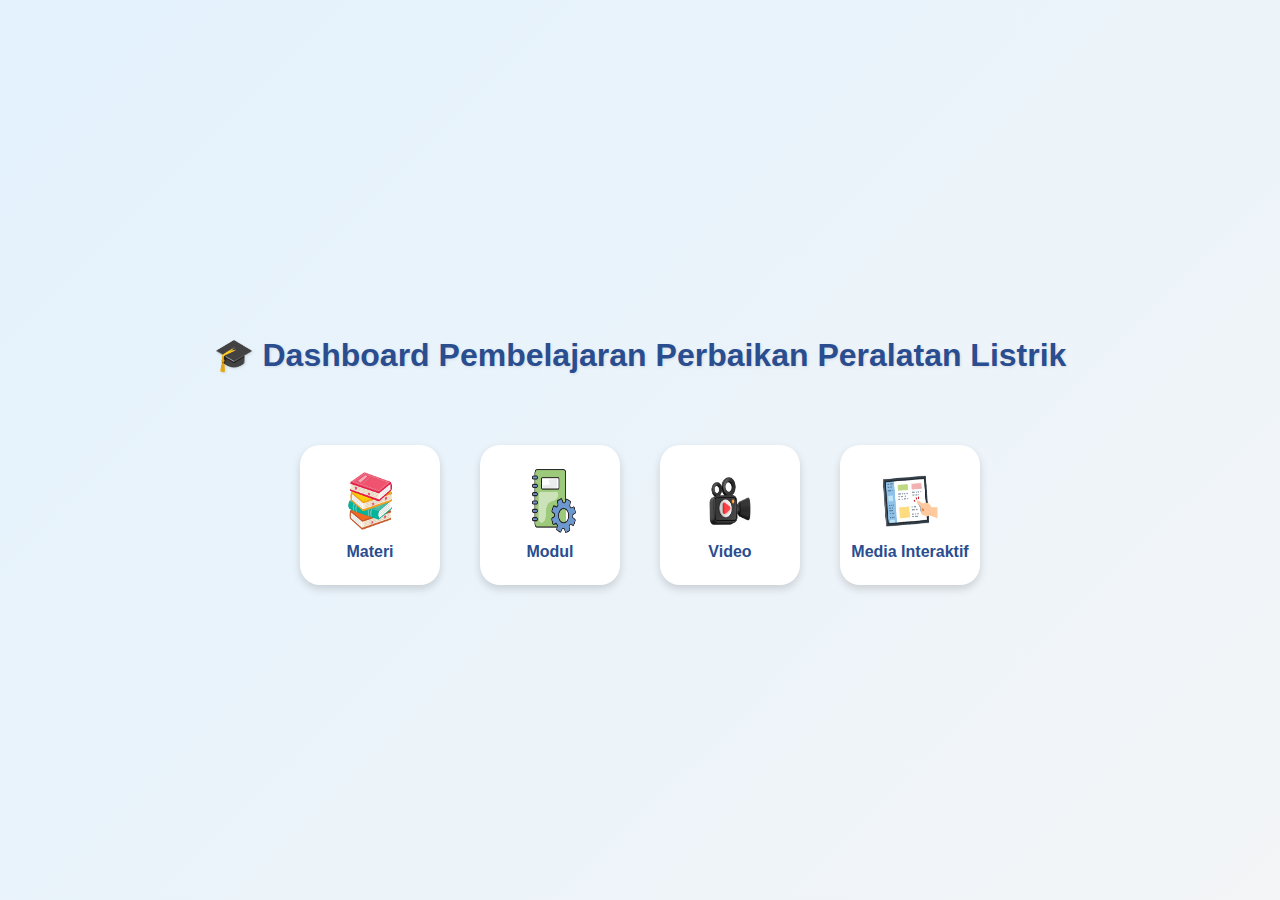
<file: index.html>
<!DOCTYPE html>
<html lang="id">
<head>
  <meta charset="UTF-8" />
  <meta name="viewport" content="width=device-width, initial-scale=1.0" />
  <title>Dashboard Pembelajaran</title>
  <style>
    body {
      font-family: "Poppins", sans-serif;
      margin: 0;
      padding: 0;
      height: 100vh;
      display: flex;
      align-items: center; /* Vertikal tengah */
      justify-content: center; /* Horizontal tengah */
      background: linear-gradient(135deg, #e3f2fd, #f3f5f7);
    }

    .dashboard {
      display: flex;
      flex-direction: column;
      align-items: center;
      justify-content: center;
      gap: 40px;
      width: 100%;
    }

    h1 {
      text-align: center;
      color: #2a4d8f;
      text-shadow: 1px 1px 3px rgba(0, 0, 0, 0.1);
    }

    .menu {
      display: flex;
      flex-wrap: wrap;
      justify-content: center;
      gap: 40px;
      margin-top: 10px;
    }

    .menu-item {
      width: 140px;
      height: 140px;
      background: white;
      border-radius: 20px;
      box-shadow: 0 4px 8px rgba(0, 0, 0, 0.15);
      display: flex;
      flex-direction: column;
      align-items: center;
      justify-content: center;
      text-align: center;
      text-decoration: none;
      color: #2a4d8f;
      font-weight: 600;
      transition: 0.3s ease;
    }

    .menu-item:hover {
      transform: scale(1.08);
      background: #4a90e2;
      color: white;
    }

    .menu-item img {
      width: 64px;
      height: 64px;
      margin-bottom: 10px;
    }

    @media (max-width: 600px) {
      .menu-item {
        width: 110px;
        height: 110px;
        font-size: 13px;
      }

      .menu-item img {
        width: 48px;
        height: 48px;
      }
    }
  </style>
</head>
<body>
  <div class="dashboard">
    <h1>🎓 Dashboard Pembelajaran Perbaikan Peralatan Listrik</h1>

    <div class="menu">
      <a href="materi.html" class="menu-item">
        <img src="assets/icon-materi.png" alt="Materi" />
        Materi
      </a>

      <a href="modul.html" class="menu-item">
        <img src="assets/icon-modul.png" alt="Modul" />
        Modul
      </a>

      <a href="video.html" class="menu-item">
        <img src="assets/icon-video.png" alt="Video" />
        Video
      </a>

      <a href="interaktif_mode.html" class="menu-item">
        <img src="assets/icon-interaktif.png" alt="Media Interaktif" />
        Media Interaktif
      </a>
    </div>
  </div>
</body>
</html>
</file>
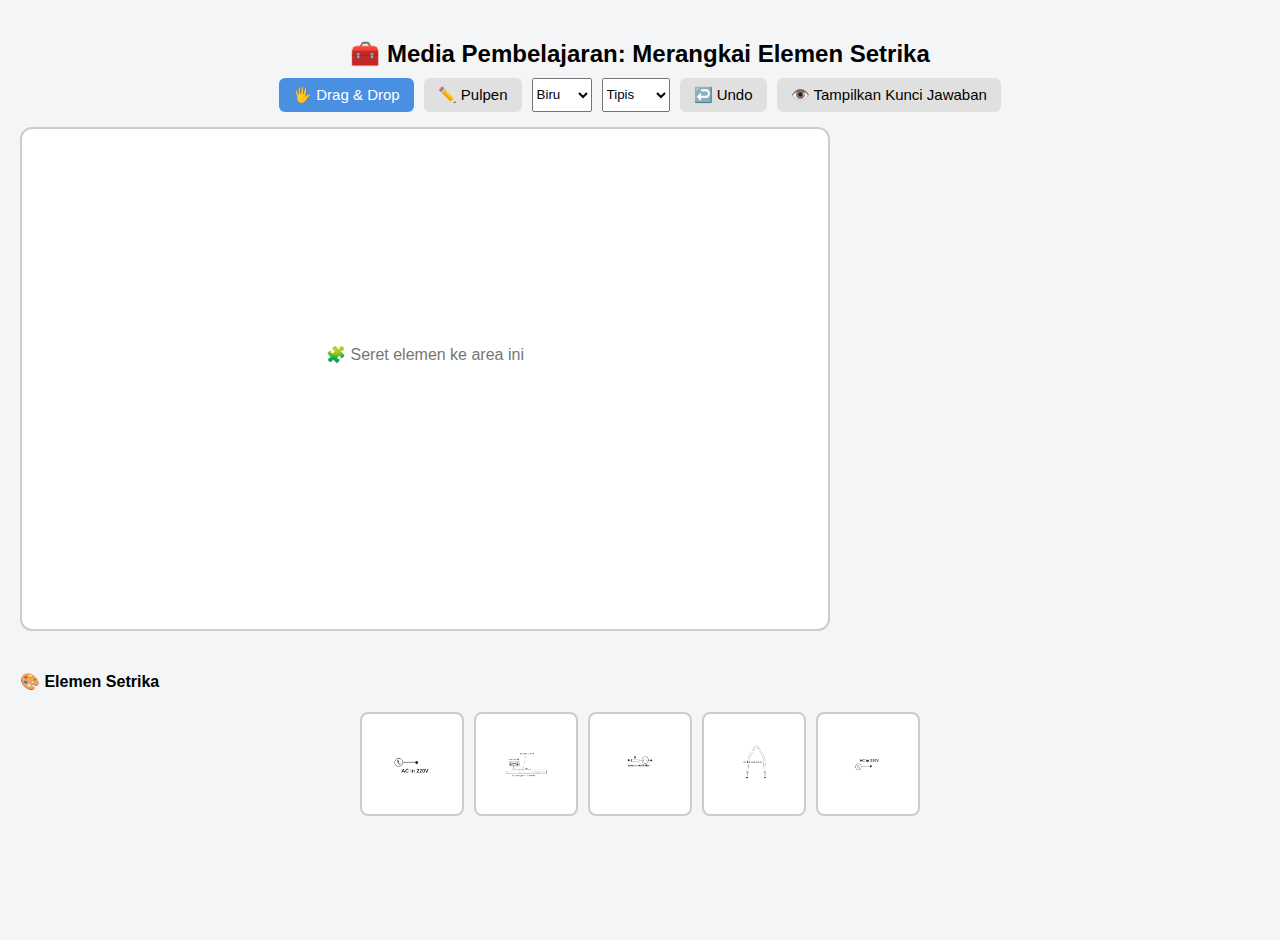
<file: interaktif.html>
<!DOCTYPE html>
<html lang="id">
<head>
<meta charset="UTF-8">
<meta name="viewport" content="width=device-width, initial-scale=1.0">
<title>Media Interaktif - Setrika</title>
<link rel="stylesheet" href="style.css">
</head>
<body>

<h2>🧰 Media Pembelajaran: Merangkai Elemen Setrika</h2>

<div id="controls">
  <button id="modeElemen" class="active">🖐️ Drag & Drop</button>
  <button id="modeDraw">✏️ Pulpen</button>
  <select id="colorPicker">
    <option value="#2a4d8f" selected>Biru</option>
    <option value="#ff0000">Merah</option>
    <option value="#000000">Hitam</option>
  </select>
  <select id="sizePicker">
    <option value="2" selected>Tipis</option>
    <option value="4">Sedang</option>
    <option value="6">Tebal</option>
  </select>
  <button id="undo">↩️ Undo</button>
  <button id="toggleKunci">👁️ Tampilkan Kunci Jawaban</button>
</div>

<div id="canvasWrapper">
  <div id="canvas">
    <canvas id="drawCanvas"></canvas>
    <div id="elements-layer"></div>
    <div id="petunjuk">🧩 Seret elemen ke area ini</div>
  </div>
  <div id="canvasKunci">
    <h3>🔍 Susunan Benar</h3>
    <img src="assets/kunciJawaban.png" alt="Kunci Jawaban">
  </div>
</div>

<div id="elemenContainer">
  <h4>🎨 Elemen Setrika</h4>
  <div id="elemenList">
    <div class="elemen" id="elemenA"><img src="assets/titikA.png" alt="A"></div>
    <div class="elemen" id="elemenB"><img src="assets/titikB.png" alt="B"></div>
    <div class="elemen" id="elemenC"><img src="assets/titikC.png" alt="C"></div>
    <div class="elemen" id="elemenD"><img src="assets/titikD.png" alt="D"></div>
    <div class="elemen" id="elemenE"><img src="assets/titikE.png" alt="E"></div>
  </div>
</div>

<script src="script.js"></script>
</body>
</html>
</file>
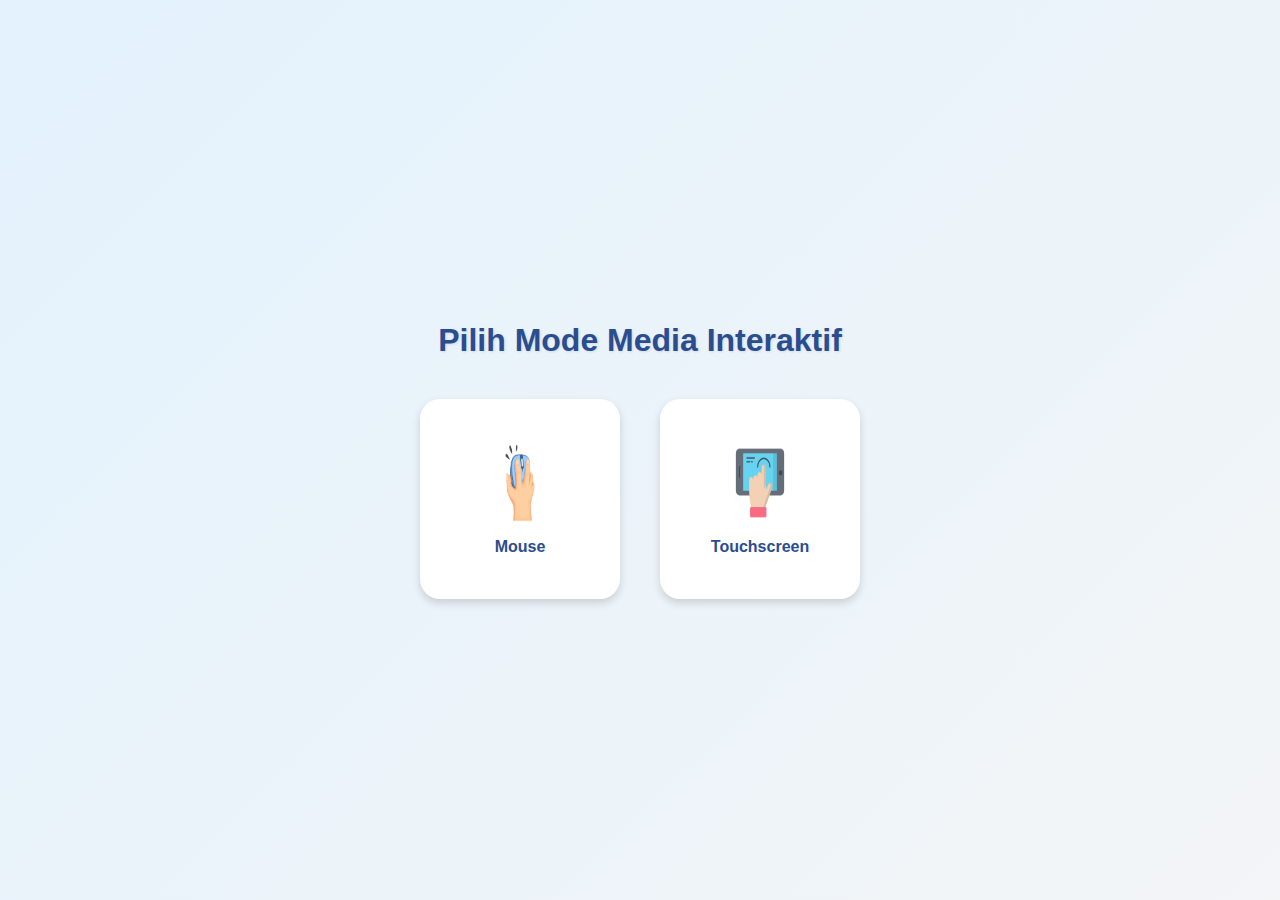
<file: interaktif_mode.html>
<!DOCTYPE html>
<html lang="id">
<head>
  <meta charset="UTF-8" />
  <meta name="viewport" content="width=device-width, initial-scale=1.0" />
  <title>Pilih Mode Interaktif</title>
  <style>
    body {
      font-family: "Poppins", sans-serif;
      background: linear-gradient(135deg, #e3f2fd, #f3f5f7);
      height: 100vh;
      margin: 0;
      display: flex;
      align-items: center;
      justify-content: center;
      flex-direction: column;
    }

    h1 {
      color: #2a4d8f;
      text-align: center;
      margin-bottom: 40px;
      text-shadow: 1px 1px 3px rgba(0, 0, 0, 0.1);
    }

    .mode-container {
      display: flex;
      gap: 40px;
      flex-wrap: wrap;
      justify-content: center;
    }

    .mode {
      background: white;
      border-radius: 20px;
      box-shadow: 0 4px 8px rgba(0, 0, 0, 0.15);
      width: 200px;
      height: 200px;
      display: flex;
      flex-direction: column;
      align-items: center;
      justify-content: center;
      text-decoration: none;
      color: #2a4d8f;
      font-weight: 600;
      transition: 0.3s;
    }

    .mode:hover {
      background: #4a90e2;
      color: white;
      transform: scale(1.05);
    }

    .mode img {
      width: 80px;
      height: 80px;
      margin-bottom: 15px;
    }

    @media (max-width: 600px) {
      .mode {
        width: 160px;
        height: 160px;
      }
      .mode img {
        width: 64px;
        height: 64px;
      }
    }
  </style>
</head>
<body>
  <h1>Pilih Mode Media Interaktif</h1>

  <div class="mode-container">
    <a href="interaktif_mouse.html" class="mode">
      <img src="assets/icon-mouse.png" alt="Mouse" />
      Mouse
    </a>

    <a href="interaktif_touch.html" class="mode">
      <img src="assets/icon-touch.png" alt="Touchscreen" />
      Touchscreen
    </a>
  </div>
</body>
</html>
</file>
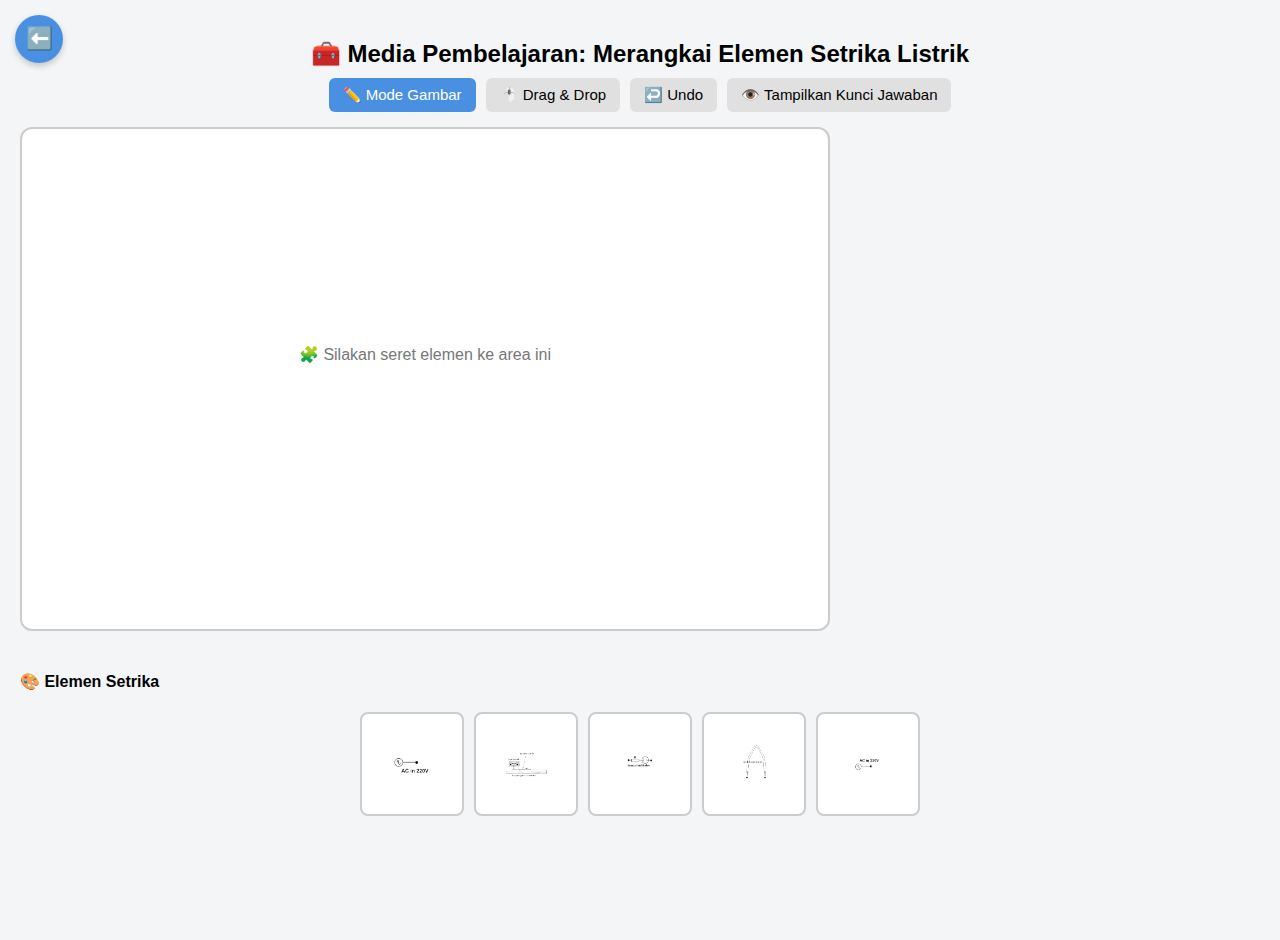
<file: interaktif_mouse.html>
<!DOCTYPE html>
<html lang="id">
<head>
  <meta charset="UTF-8" />
  <meta name="viewport" content="width=device-width, initial-scale=1.0" />
  <title>Media Interaktif - Perbaikan Setrika</title>
  <link rel="stylesheet" href="style.css" />
  <style>
    /* Tombol kembali ke menu utama */
    #btnBack {
      position: absolute;
      top: 15px;
      left: 15px;
      background: #4a90e2;
      color: white;
      border: none;
      border-radius: 50%;
      width: 48px;
      height: 48px;
      font-size: 22px;
      display: flex;
      align-items: center;
      justify-content: center;
      cursor: pointer;
      box-shadow: 0 3px 6px rgba(0, 0, 0, 0.2);
      z-index: 999;
      transition: 0.3s;
    }

    #btnBack:hover {
      background: #3578d3;
      transform: scale(1.05);
    }

    #btnBack i {
      pointer-events: none;
    }
  </style>
</head>
<body>
  <!-- Tombol kembali -->
  <button id="btnBack" title="Kembali ke Menu Utama" onclick="window.location.href='interaktif_mode.html'">
    ⬅️
  </button>

  <h2>🧰 Media Pembelajaran: Merangkai Elemen Setrika Listrik</h2>

  <div id="controls">
    <button id="modeDraw">✏️ Mode Gambar</button>
    <button id="modeClick">🖱️ Drag & Drop</button>
    <button id="undo">↩️ Undo</button>
    <button id="toggleKunci">👁️ Tampilkan Kunci Jawaban</button>
  </div>

  <div id="canvasWrapper">
    <div id="canvas">
      <canvas id="drawCanvas"></canvas>
      <div id="elements-layer"></div>
      <div id="petunjuk">🧩 Silakan seret elemen ke area ini</div>
    </div>

    <div id="canvasKunci">
      <h3>🔍 Susunan Benar</h3>
      <img src="assets/kunciJawaban.png" alt="Kunci Jawaban" id="imgKunci" />
    </div>
  </div>

  <div id="elemenContainer">
    <h4>🎨 Elemen Setrika</h4>
    <div id="elemenList">
      <div class="elemen" id="elemenA" draggable="true"><img src="assets/titikA.png" alt="A" /></div>
      <div class="elemen" id="elemenB" draggable="true"><img src="assets/titikB.png" alt="B" /></div>
      <div class="elemen" id="elemenC" draggable="true"><img src="assets/titikC.png" alt="C" /></div>
      <div class="elemen" id="elemenD" draggable="true"><img src="assets/titikD.png" alt="D" /></div>
      <div class="elemen" id="elemenE" draggable="true"><img src="assets/titikE.png" alt="E" /></div>
    </div>
  </div>

  <script src="script_mouse.js"></script>
</body>
</html>
</file>
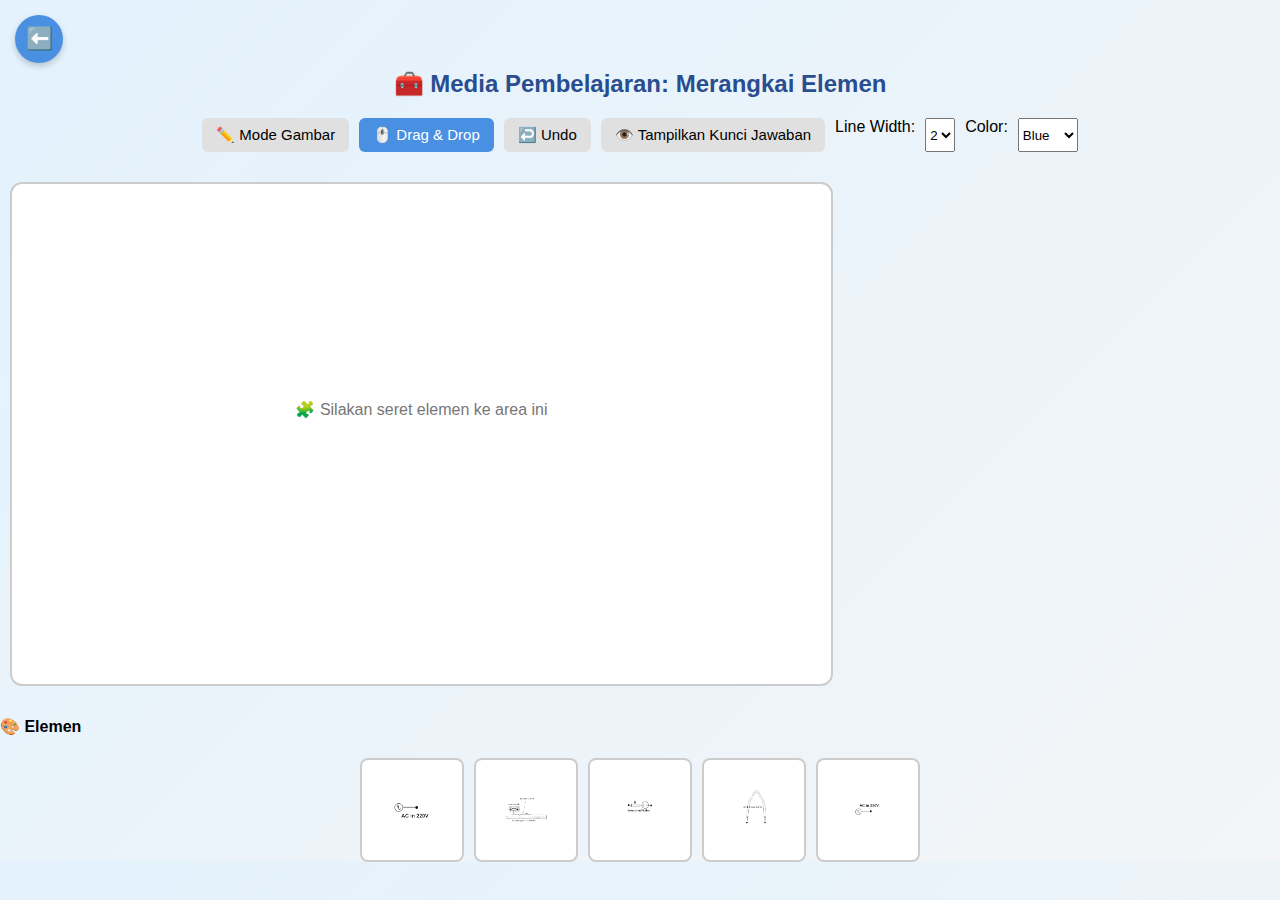
<file: interaktif_touch.html>
<!DOCTYPE html>
<html lang="id">
<head>
<meta charset="UTF-8">
<meta name="viewport" content="width=device-width, initial-scale=1.0">
<title>Media Interaktif - Touchscreen</title>
<style>
body {
    font-family: "Poppins", sans-serif;
    background: linear-gradient(135deg, #e3f2fd, #f3f5f7);
    margin: 0;
    padding: 0;
}
#btnBack {
    position: absolute;
    top: 15px;
    left: 15px;
    background: #4a90e2;
    color: white;
    border: none;
    border-radius: 50%;
    width: 48px;
    height: 48px;
    font-size: 22px;
    display: flex;
    align-items: center;
    justify-content: center;
    cursor: pointer;
    box-shadow: 0 3px 6px rgba(0,0,0,0.2);
    z-index: 999;
    transition: 0.3s;
}
#btnBack:hover { background: #3578d3; transform: scale(1.05); }
h2 { text-align: center; color:#2a4d8f; margin-top: 70px; }
#controls { display:flex; justify-content:center; gap:10px; margin:20px; flex-wrap: wrap; }
#controls button { padding:8px 14px; border:none; border-radius:6px; background:#e0e0e0; cursor:pointer; font-size:15px; transition:0.2s; }
#controls button.active { background:#4a90e2; color:white; }
#canvasWrapper {
    display:flex;
    justify-content:space-between;
    align-items:flex-start;
    gap:20px;
    flex-wrap: wrap;
    overflow:auto;
    max-height:80vh;
    padding: 10px;
}
#canvas {
    position: relative;
    width: 65%;
    height: 500px;
    border:2px solid #ccc;
    border-radius:12px;
    background:white;
}
#drawCanvas {
    position:absolute;
    top:0; left:0;
    width:100%; height:100%;
    background:transparent;
    z-index:4;
}
#elements-layer {
    position:absolute;
    top:0; left:0;
    width:100%; height:100%;
    z-index:5;
    touch-action: none; /* cegah scroll saat drag */
}
#petunjuk { position:absolute; top:45%; left:50%; transform:translate(-50%, -50%); color:#777; font-size:16px; text-align:center; }
#canvasKunci { width:30%; border:2px dashed #aaa; border-radius:12px; padding:10px; background:#fafafa; text-align:center; display:none; }
#canvasKunci img { width:100%; max-height:480px; object-fit:contain; border-radius:8px; }
#elemenContainer { margin-top:20px; }
#elemenList { display:flex; justify-content:center; gap:10px; flex-wrap:wrap; }
.elemen {
    width:100px; height:100px;
    border:2px solid #ccc; border-radius:8px;
    background:white; display:flex;
    align-items:center; justify-content:center;
    cursor:grab;
    touch-action: none; /* cegah scroll saat drag */
}
.elemen img { width:80%; height:80%; object-fit:contain; }
.resizable {
    position:absolute; border:1px dashed #aaa; border-radius:6px; background:transparent; cursor:move;
}
.resizable img { width:100%; height:100%; object-fit:contain; pointer-events:none; }
.resize-handle {
    position:absolute; bottom:0; right:0; width:14px; height:14px; background:#4a90e2; border-radius:50%; cursor:se-resize;
}
</style>
</head>
<body>

<button id="btnBack" title="Kembali ke Menu Utama" onclick="window.location.href='index.html'">⬅️</button>

<h2>🧰 Media Pembelajaran: Merangkai Elemen</h2>

<div id="controls">
    <button id="modeDraw">✏️ Mode Gambar</button>
    <button id="modeElemen" class="active">🖱️ Drag & Drop</button>
    <button id="undo">↩️ Undo</button>
    <button id="toggleKunci">👁️ Tampilkan Kunci Jawaban</button>
    Line Width: 
    <select id="selWidth"><option value="2" selected>2</option><option value="4">4</option><option value="6">6</option></select>
    Color:
    <select id="selColor"><option value="#2a4d8f" selected>Blue</option><option value="red">Red</option><option value="green">Green</option></select>
</div>

<div id="canvasWrapper">
    <div id="canvas">
        <canvas id="drawCanvas"></canvas>
        <div id="elements-layer"></div>
        <div id="petunjuk">🧩 Silakan seret elemen ke area ini</div>
    </div>
    <div id="canvasKunci">
        <h3>🔍 Susunan Benar</h3>
        <img src="assets/kunciJawaban.png" alt="Kunci Jawaban" />
    </div>
</div>

<div id="elemenContainer">
    <h4>🎨 Elemen</h4>
    <div id="elemenList">
        <div class="elemen" id="elemenA" draggable="true"><img src="assets/titikA.png"></div>
        <div class="elemen" id="elemenB" draggable="true"><img src="assets/titikB.png"></div>
        <div class="elemen" id="elemenC" draggable="true"><img src="assets/titikC.png"></div>
        <div class="elemen" id="elemenD" draggable="true"><img src="assets/titikD.png"></div>
        <div class="elemen" id="elemenE" draggable="true"><img src="assets/titikE.png"></div>
    </div>
</div>

<script>
// setup canvas
const canvasArea = document.getElementById("canvas");
const drawCanvas = document.getElementById("drawCanvas");
const ctx = drawCanvas.getContext("2d");
const elementsLayer = document.getElementById("elements-layer");
const petunjuk = document.getElementById("petunjuk");
const divKunci = document.getElementById("canvasKunci");

drawCanvas.width = canvasArea.offsetWidth;
drawCanvas.height = canvasArea.offsetHeight;

let mode = "elemen";
let drawing = false, startX, startY;
let currentColor = "#2a4d8f", currentSize = 2;
let lines = [];

// Toolbar
const btnElemen = document.getElementById("modeElemen");
const btnDraw = document.getElementById("modeDraw");
const btnUndo = document.getElementById("undo");
const btnKunci = document.getElementById("toggleKunci");
const colorPicker = document.getElementById("selColor");
const sizePicker = document.getElementById("selWidth");

btnElemen.onclick = () => setMode("elemen");
btnDraw.onclick = () => setMode("draw");
btnUndo.onclick = () => { lines.pop(); redrawAll(); };
btnKunci.onclick = () => {
    divKunci.style.display = divKunci.style.display === "none" || divKunci.style.display === "" ? "block" : "none";
    btnKunci.textContent = divKunci.style.display === "block" ? "🙈 Sembunyikan Kunci Jawaban" : "👁️ Tampilkan Kunci Jawaban";
};
colorPicker.onchange = e => currentColor = e.target.value;
sizePicker.onchange = e => currentSize = parseInt(e.target.value);

// Mode handler
function setMode(m) {
    mode = m;
    btnElemen.classList.toggle("active", m === "elemen");
    btnDraw.classList.toggle("active", m === "draw");
    drawCanvas.style.pointerEvents = (m === "draw") ? "auto" : "none";
}

// DRAW MODE
function getTouchPos(e) {
    const rect = drawCanvas.getBoundingClientRect();
    const t = e.touches[0];
    return { x: t.clientX - rect.left, y: t.clientY - rect.top };
}

drawCanvas.addEventListener("touchstart", e => {
    if (mode !== "draw") return;
    e.preventDefault();
    const pos = getTouchPos(e);
    drawing = true;
    startX = pos.x; startY = pos.y;
});
drawCanvas.addEventListener("touchmove", e => {
    if (!drawing || mode !== "draw") return;
    e.preventDefault();
    const pos = getTouchPos(e);
    ctx.beginPath();
    ctx.moveTo(startX, startY);
    ctx.lineTo(pos.x, pos.y);
    ctx.strokeStyle = currentColor;
    ctx.lineWidth = currentSize;
    ctx.lineCap = "round";
    ctx.stroke();
    startX = pos.x; startY = pos.y;
});
drawCanvas.addEventListener("touchend", e => {
    if (mode === "draw") {
        drawing = false;
        lines.push(ctx.getImageData(0, 0, drawCanvas.width, drawCanvas.height));
    }
});
function redrawAll() {
    ctx.clearRect(0,0,drawCanvas.width,drawCanvas.height);
    for (let snap of lines) ctx.putImageData(snap,0,0);
}

// DRAG & RESIZE
document.querySelectorAll(".elemen").forEach(el => {
    el.addEventListener("touchend", e => {
        e.preventDefault();
        const rect = elementsLayer.getBoundingClientRect();
        const x = e.changedTouches[0].clientX - rect.left - 50;
        const y = e.changedTouches[0].clientY - rect.top - 50;
        petunjuk.style.display = "none";
        createDrop(el, x, y);
    });
});

function createDrop(el, x, y){
    const clone = document.createElement("div");
    clone.className = "resizable";
    clone.style.left = x + "px";
    clone.style.top = y + "px";
    clone.style.width = "100px";
    clone.style.height = "100px";
    const img = document.createElement("img");
    img.src = el.querySelector("img").src;
    clone.appendChild(img);
    const handle = document.createElement("div");
    handle.className = "resize-handle";
    clone.appendChild(handle);
    elementsLayer.appendChild(clone);
    makeDraggable(clone);
    makeResizable(clone, handle);
}

function makeDraggable(el){
    let dragging=false, ox, oy;
    el.addEventListener("touchstart", e=>{
        if(e.target.classList.contains("resize-handle")) return;
        const t = e.touches[0];
        dragging=true;
        ox=t.clientX-el.offsetLeft;
        oy=t.clientY-el.offsetTop;
    });
    document.addEventListener("touchmove", e=>{
        if(!dragging) return;
        const t=e.touches[0];
        el.style.left=t.clientX-ox+"px";
        el.style.top=t.clientY-oy+"px";
    }, {passive:false});
    document.addEventListener("touchend", ()=>dragging=false);
}

function makeResizable(el, handle){
    let resizing=false, sx, sy, sw, sh;
    handle.addEventListener("touchstart", e=>{
        e.preventDefault();
        const t=e.touches[0];
        resizing=true;
        sx=t.clientX; sy=t.clientY;
        sw=el.offsetWidth; sh=el.offsetHeight;
    });
    document.addEventListener("touchmove", e=>{
        if(!resizing) return;
        const t=e.touches[0];
        el.style.width=Math.max(60, sw+t.clientX-sx)+"px";
        el.style.height=Math.max(60, sh+t.clientY-sy)+"px";
    }, {passive:false});
    document.addEventListener("touchend", ()=>resizing=false);
}

setMode("elemen");
</script>
</body>
</html>
</file>
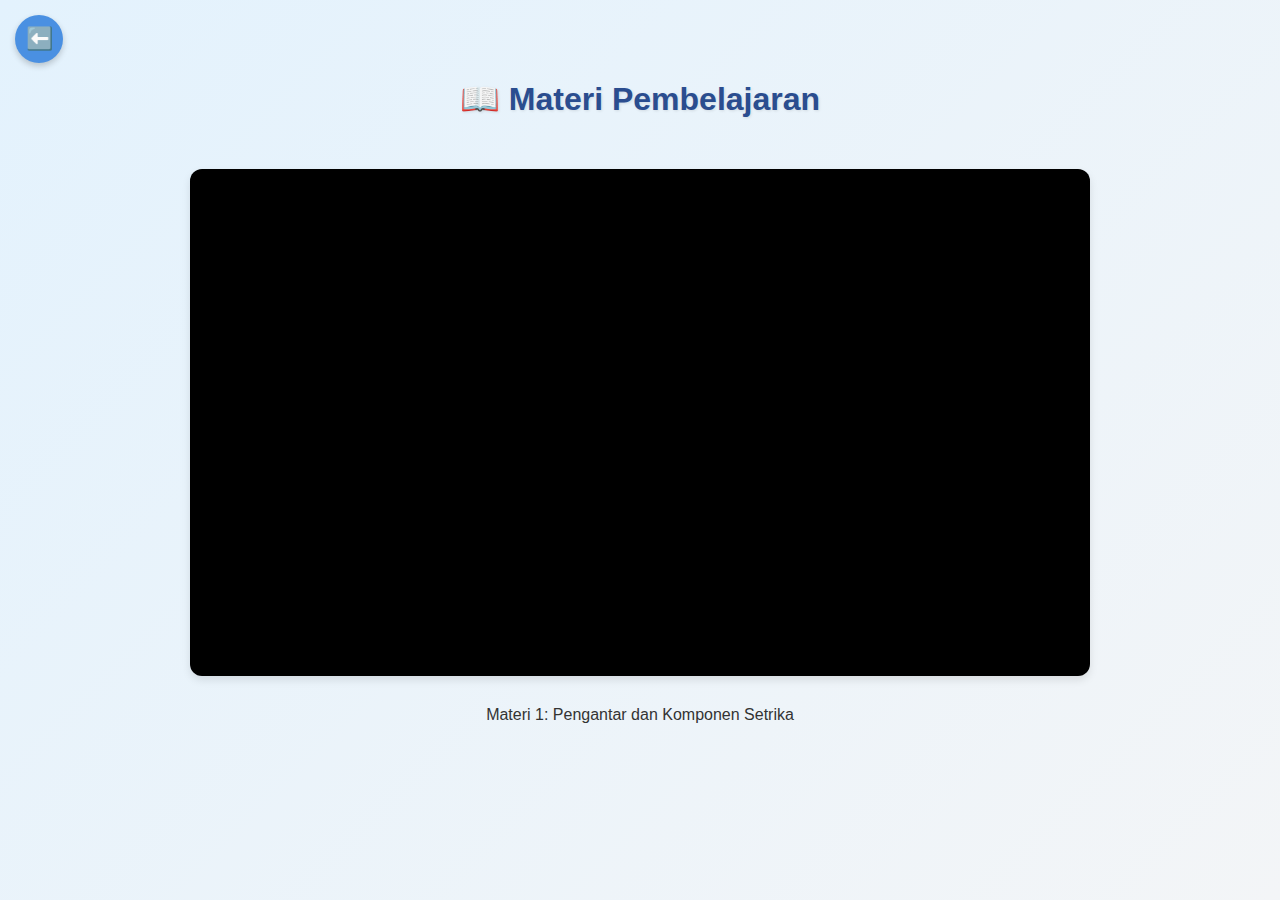
<file: materi.html>
<!DOCTYPE html>
<html lang="id">
<head>
  <meta charset="UTF-8" />
  <meta name="viewport" content="width=device-width, initial-scale=1.0" />
  <title>Materi Pembelajaran</title>
  <style>
    body {
      font-family: "Poppins", sans-serif;
      background: linear-gradient(135deg, #e3f2fd, #f3f5f7);
      margin: 0;
      padding: 0;
      display: flex;
      flex-direction: column;
      align-items: center;
      justify-content: flex-start;
      min-height: 100vh;
    }

    /* Tombol kembali */
    #btnBack {
      position: fixed;
      top: 15px;
      left: 15px;
      background: #4a90e2;
      color: white;
      border: none;
      border-radius: 50%;
      width: 48px;
      height: 48px;
      font-size: 22px;
      display: flex;
      align-items: center;
      justify-content: center;
      cursor: pointer;
      box-shadow: 0 3px 6px rgba(0, 0, 0, 0.2);
      z-index: 999;
      transition: 0.3s;
    }

    #btnBack:hover {
      background: #3578d3;
      transform: scale(1.05);
    }

    h1 {
      margin-top: 80px;
      color: #2a4d8f;
      text-shadow: 1px 1px 3px rgba(0, 0, 0, 0.1);
      text-align: center;
    }

    .slide-container {
      width: 90%;
      max-width: 900px;
      margin: 30px 0;
      display: flex;
      flex-direction: column;
      align-items: center;
      gap: 40px;
    }

    .slide-box {
      width: 100%;
      aspect-ratio: 16 / 9;
      border-radius: 12px;
      overflow: hidden;
      box-shadow: 0 4px 8px rgba(0, 0, 0, 0.1);
      background: #000;
    }

    iframe {
      width: 100%;
      height: 100%;
      border: none;
    }

    p {
      text-align: center;
      font-size: 16px;
      color: #333;
      margin-top: -10px;
    }

    @media (max-width: 600px) {
      h1 {
        font-size: 20px;
      }
    }
  </style>
</head>
<body>
  <!-- Tombol kembali ke dashboard -->
  <button id="btnBack" title="Kembali ke Menu Utama" onclick="window.location.href='index.html'">
    ⬅️
  </button>

  <h1>📖 Materi Pembelajaran</h1>

  <div class="slide-container">
    <!-- Contoh slide Google -->
    <div class="slide-box">
      <iframe src="https://docs.google.com/presentation/d/e/2PACX-1vRxIDKpDMOaBpXxJd0hWGGtBf8VjQSuI_k4EXAMPLE/embed?start=false&loop=false&delayms=3000"
              allowfullscreen
              title="Slide Materi 1">
      </iframe>
    </div>
    <p>Materi 1: Pengantar dan Komponen Setrika</p>

    <!-- Contoh slide tambahan -->
    <!--
    <div class="slide-box">
      <iframe src="https://docs.google.com/presentation/d/e/2PACX-EXAMPLE2/embed?start=false&loop=false&delayms=3000"
              allowfullscreen
              title="Slide Materi 2">
      </iframe>
    </div>
    <p>Materi 2: Prinsip Kerja dan Cara Perawatan</p>
    -->
  </div>
</body>
</html>
</file>
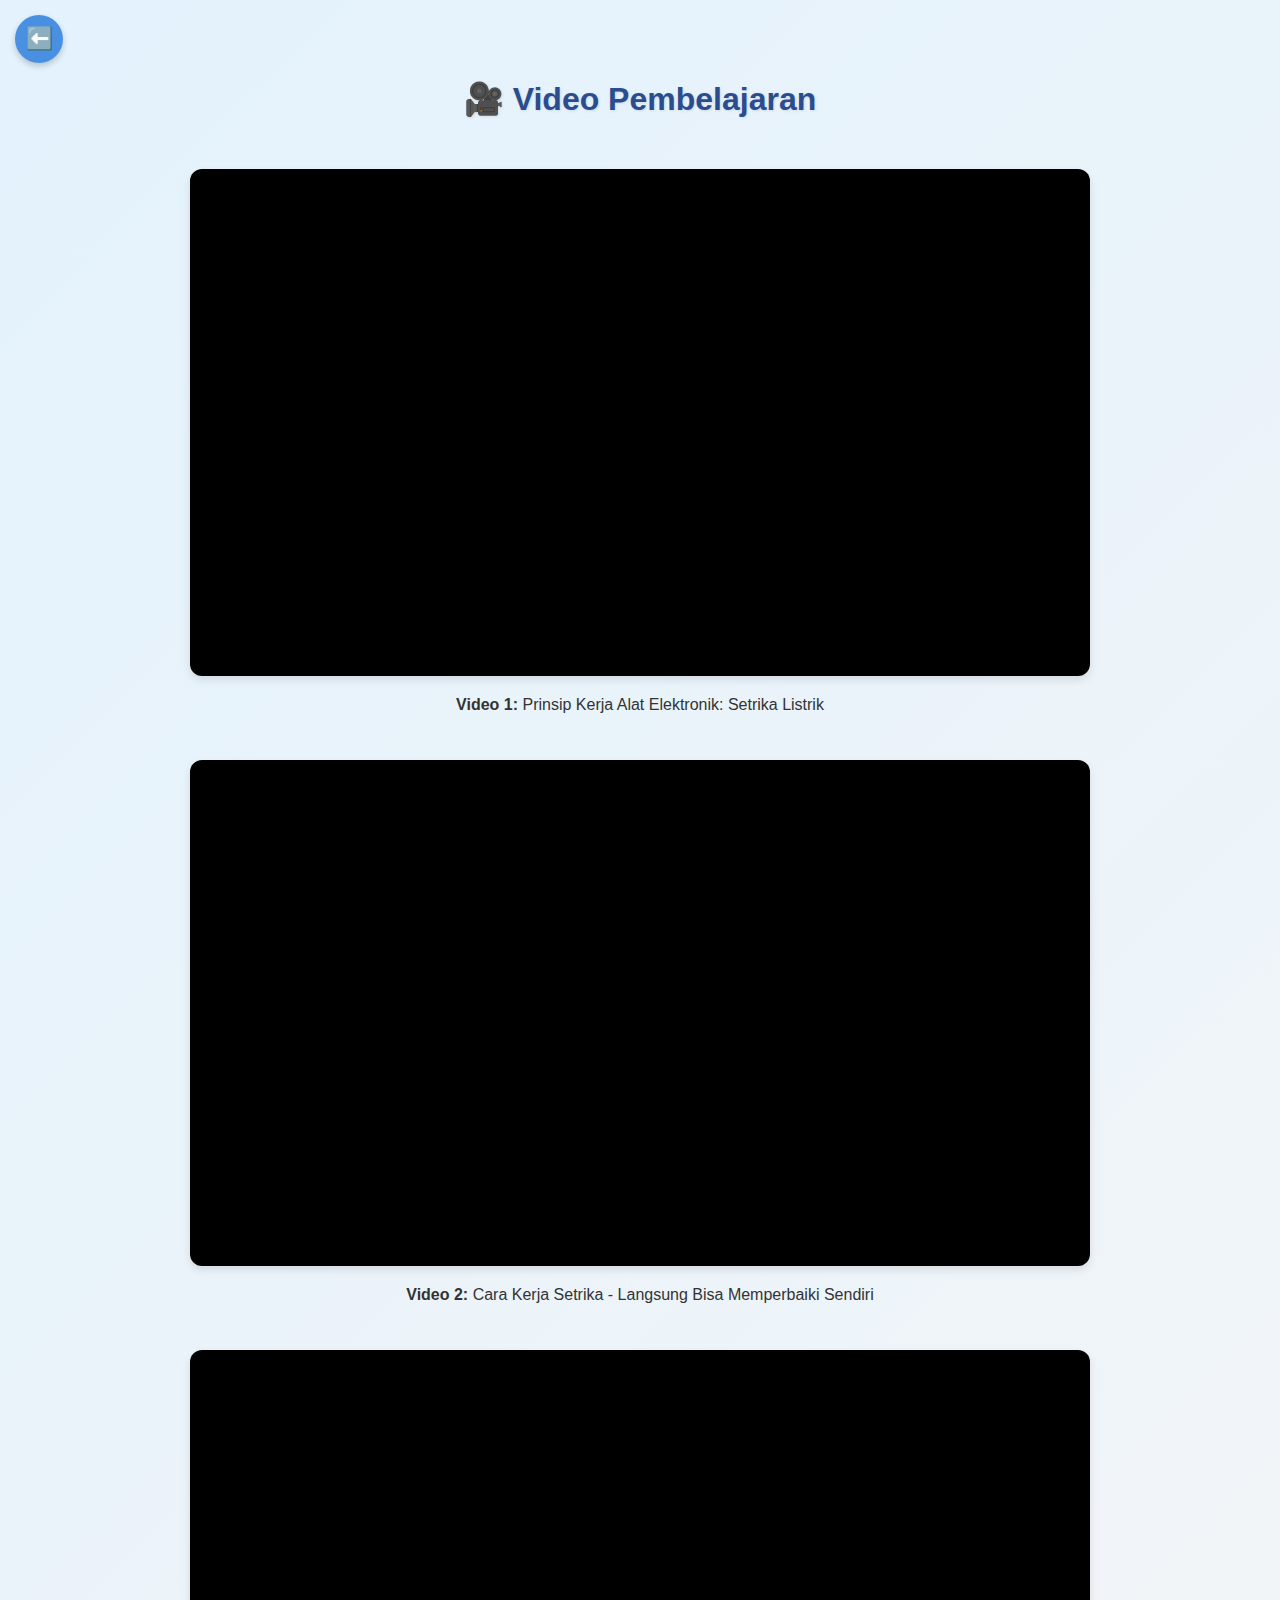
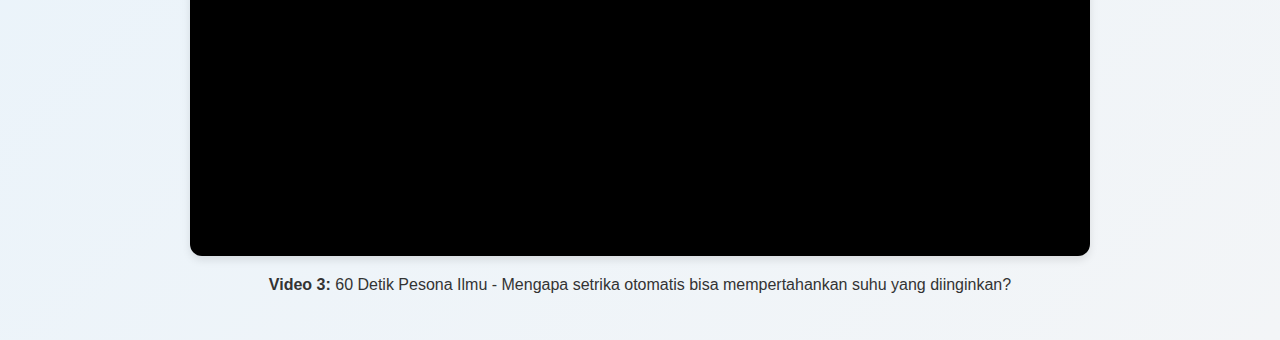
<file: video.html>
<!DOCTYPE html>
<html lang="id">
<head>
  <meta charset="UTF-8" />
  <meta name="viewport" content="width=device-width, initial-scale=1.0" />
  <title>Video Pembelajaran</title>
  <style>
    body {
      font-family: "Poppins", sans-serif;
      background: linear-gradient(135deg, #e3f2fd, #f3f5f7);
      margin: 0;
      padding: 0;
      display: flex;
      flex-direction: column;
      align-items: center;
      justify-content: flex-start;
      min-height: 100vh;
    }

    /* Tombol kembali */
    #btnBack {
      position: fixed;
      top: 15px;
      left: 15px;
      background: #4a90e2;
      color: white;
      border: none;
      border-radius: 50%;
      width: 48px;
      height: 48px;
      font-size: 22px;
      display: flex;
      align-items: center;
      justify-content: center;
      cursor: pointer;
      box-shadow: 0 3px 6px rgba(0, 0, 0, 0.2);
      z-index: 999;
      transition: 0.3s;
    }

    #btnBack:hover {
      background: #3578d3;
      transform: scale(1.05);
    }

    h1 {
      margin-top: 80px;
      color: #2a4d8f;
      text-shadow: 1px 1px 3px rgba(0, 0, 0, 0.1);
      text-align: center;
    }

    .video-container {
      width: 90%;
      max-width: 900px;
      display: flex;
      flex-direction: column;
      align-items: center;
      gap: 30px;
      margin: 30px 0;
    }

    .video-box {
      width: 100%;
      aspect-ratio: 16 / 9;
      border-radius: 12px;
      overflow: hidden;
      box-shadow: 0 4px 8px rgba(0, 0, 0, 0.1);
      background: #000;
    }

    iframe {
      width: 100%;
      height: 100%;
      border: none;
    }

    p {
      text-align: center;
      font-size: 16px;
      color: #333;
      margin-top: -10px;
      padding: 0 10px;
    }

    @media (max-width: 600px) {
      h1 {
        font-size: 20px;
      }
      p {
        font-size: 14px;
      }
    }
  </style>
</head>
<body>
  <!-- Tombol kembali ke dashboard -->
  <button id="btnBack" title="Kembali ke Menu Utama" onclick="window.location.href='index.html'">
    ⬅️
  </button>

  <h1>🎥 Video Pembelajaran</h1>

  <div class="video-container">
    <!-- Video 1 -->
    <div class="video-box">
      <iframe src="https://www.youtube.com/embed/ASBNa7b-7MQ"
              title="Prinsip Kerja Alat Elektronik: Setrika Listrik"
              allowfullscreen>
      </iframe>
    </div>
    <p><strong>Video 1:</strong> Prinsip Kerja Alat Elektronik: Setrika Listrik</p>

    <!-- Video 2 -->
    <div class="video-box">
      <iframe src="https://www.youtube.com/embed/aON_if40J_8"
              title="Cara Kerja Setrika - Langsung Bisa Memperbaiki Sendiri"
              allowfullscreen>
      </iframe>
    </div>
    <p><strong>Video 2:</strong> Cara Kerja Setrika - Langsung Bisa Memperbaiki Sendiri</p>

    <!-- Video 3 -->
    <div class="video-box">
      <iframe src="https://www.youtube.com/embed/SJ739--Vc3A"
              title="60 Detik Pesona Ilmu - Mengapa setrika otomatis bisa mempertahankan suhu yang diinginkan?"
              allowfullscreen>
      </iframe>
    </div>
    <p><strong>Video 3:</strong> 60 Detik Pesona Ilmu - Mengapa setrika otomatis bisa mempertahankan suhu yang diinginkan?</p>
  </div>
</body>
</html>
</file>
<file: style.css>
/* Global */
body {
  font-family: "Poppins", sans-serif;
  background: #f3f5f7;
  margin: 0;
  padding: 20px;
  min-height: 100vh;
  display: flex;
  flex-direction: column;
  overflow-y: auto; /* tambahkan scroll vertical */
}

/* Judul */
h2 {
  text-align: center;
  margin-bottom: 10px;
}

/* Kontrol tombol */
#controls {
  display: flex;
  justify-content: center;
  gap: 10px;
  margin-bottom: 15px;
}

#controls button {
  padding: 8px 14px;
  border: none;
  border-radius: 6px;
  background: #e0e0e0;
  cursor: pointer;
  font-size: 15px;
  transition: 0.2s;
}

#controls button.active {
  background: #4a90e2;
  color: white;
}

/* Wrapper canvas */
#canvasWrapper {
  display: flex;
  justify-content: space-between;
  align-items: flex-start;
  gap: 20px;
  flex-wrap: wrap;
}

/* Canvas utama */
#canvas {
  position: relative;
  width: 65%;
  height: 500px;
  border: 2px solid #ccc;
  border-radius: 12px;
  background: white;
  overflow: hidden;
}

/* Canvas untuk gambar / drawing */
#drawCanvas {
  position: absolute;
  top: 0;
  left: 0;
  width: 100%;
  height: 100%;
  background: transparent;
  z-index: 4;
}

/* Layer elemen draggable */
#elements-layer {
  position: absolute;
  top: 0;
  left: 0;
  width: 100%;
  height: 100%;
  z-index: 5;
}

/* Petunjuk awal */
#petunjuk {
  position: absolute;
  top: 45%;
  left: 50%;
  transform: translate(-50%, -50%);
  color: #777;
  font-size: 16px;
  text-align: center;
}

/* Kunci jawaban */
#canvasKunci {
  width: 30%;
  border: 2px dashed #aaa;
  border-radius: 12px;
  padding: 10px;
  background: #fafafa;
  text-align: center;
  display: none;
  overflow-y: auto; /* scroll jika tinggi melebihi container */
  max-height: 500px; /* batas tinggi agar scroll muncul */
}

#canvasKunci img {
  width: 100%;
  max-height: 480px;
  object-fit: contain;
  border-radius: 8px;
}

/* Container elemen draggable */
#elemenContainer {
  margin-top: 20px;
}

#elemenList {
  display: flex;
  justify-content: center;
  gap: 10px;
  flex-wrap: wrap;
}

/* Elemen titik / gambar */
.elemen {
  width: 100px;
  height: 100px;
  border: 2px solid #ccc;
  border-radius: 8px;
  background: white;
  display: flex;
  align-items: center;
  justify-content: center;
  cursor: grab;
}

.elemen img {
  width: 80%;
  height: 80%;
  object-fit: contain;
}

/* Elemen yang sudah di-drag */
.resizable {
  position: absolute;
  border: 1px dashed #aaa;
  border-radius: 6px;
  background: transparent;
  cursor: move;
}

.resizable img {
  width: 100%;
  height: 100%;
  object-fit: contain;
  pointer-events: none;
}

/* Handle resize */
.resize-handle {
  position: absolute;
  bottom: 0;
  right: 0;
  width: 14px;
  height: 14px;
  background: #4a90e2;
  border-radius: 50%;
  cursor: se-resize;
}

/* Responsive untuk layar kecil */
@media (max-width: 768px) {
  #canvasWrapper {
    flex-direction: column;
    align-items: center;
  }

  #canvas {
    width: 100%;
    height: 400px;
  }

  #canvasKunci {
    width: 100%;
    max-height: 300px;
  }
}
</file>
